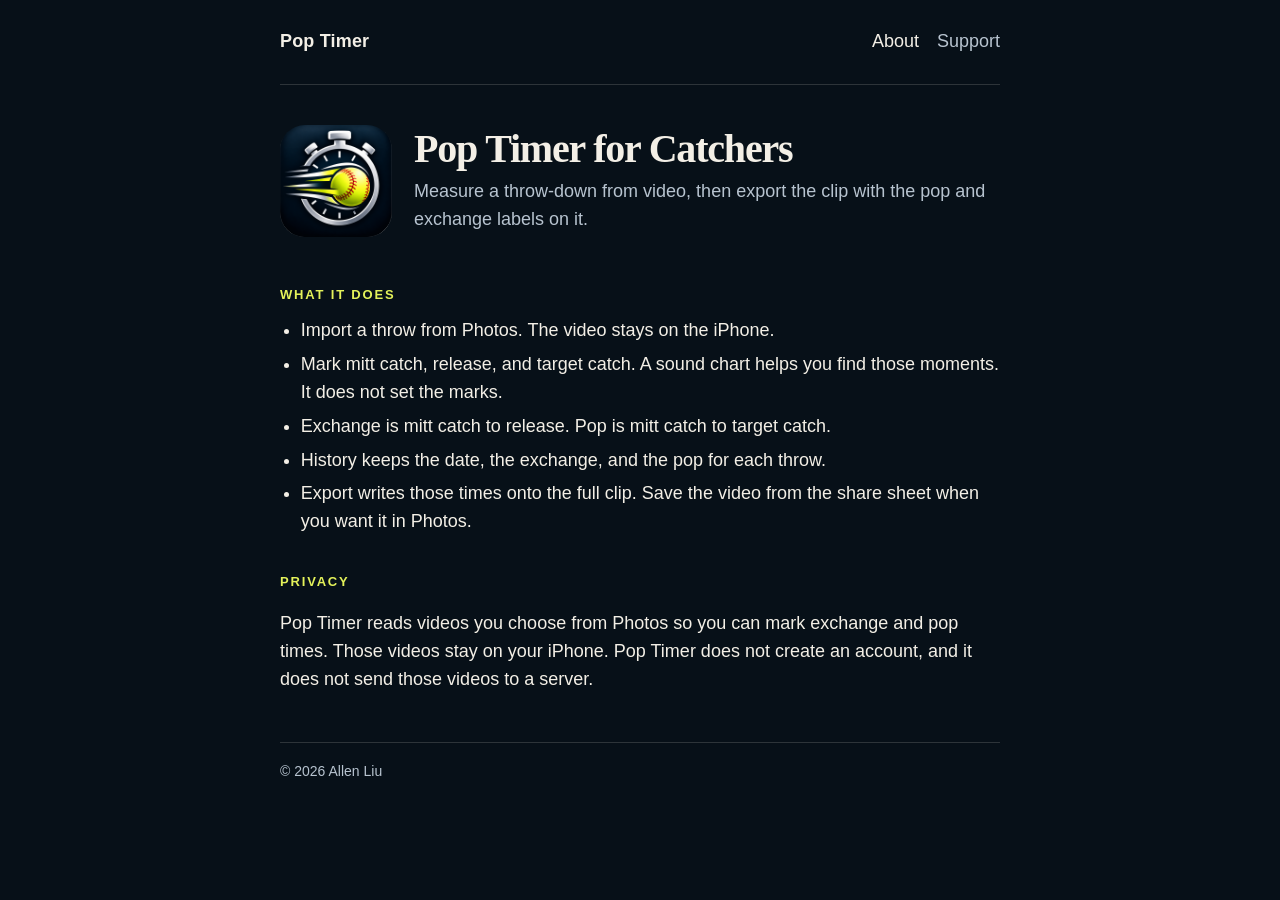
<file: index.html>
<!DOCTYPE html>
<html lang="en">
<head>
  <meta charset="utf-8">
  <meta name="viewport" content="width=device-width, initial-scale=1">
  <title>Pop Timer for Catchers</title>
  <meta name="description" content="Pop Timer measures a catcher’s throw-down from a video in Photos and exports the clip with pop and exchange labels.">
  <link rel="stylesheet" href="styles.css">
</head>
<body>
  <div class="wrap">
    <header>
      <a class="brand" href="index.html">Pop Timer</a>
      <nav>
        <a href="index.html" aria-current="page">About</a>
        <a href="support.html">Support</a>
      </nav>
    </header>

    <div class="hero">
      <div class="logo-frame">
        <img src="logo.png" alt="">
      </div>
      <div>
        <h1>Pop Timer for Catchers</h1>
        <p class="lede">Measure a throw-down from video, then export the clip with the pop and exchange labels on it.</p>
      </div>
    </div>

    <section>
      <h2>What it does</h2>
      <ul>
        <li>Import a throw from Photos. The video stays on the iPhone.</li>
        <li>Mark mitt catch, release, and target catch. A sound chart helps you find those moments. It does not set the marks.</li>
        <li>Exchange is mitt catch to release. Pop is mitt catch to target catch.</li>
        <li>History keeps the date, the exchange, and the pop for each throw.</li>
        <li>Export writes those times onto the full clip. Save the video from the share sheet when you want it in Photos.</li>
      </ul>
    </section>

    <section id="privacy">
      <h2>Privacy</h2>
      <p>Pop Timer reads videos you choose from Photos so you can mark exchange and pop times. Those videos stay on your iPhone. Pop Timer does not create an account, and it does not send those videos to a server.</p>
    </section>

    <footer>© 2026 Allen Liu</footer>
  </div>
</body>
</html>
</file>
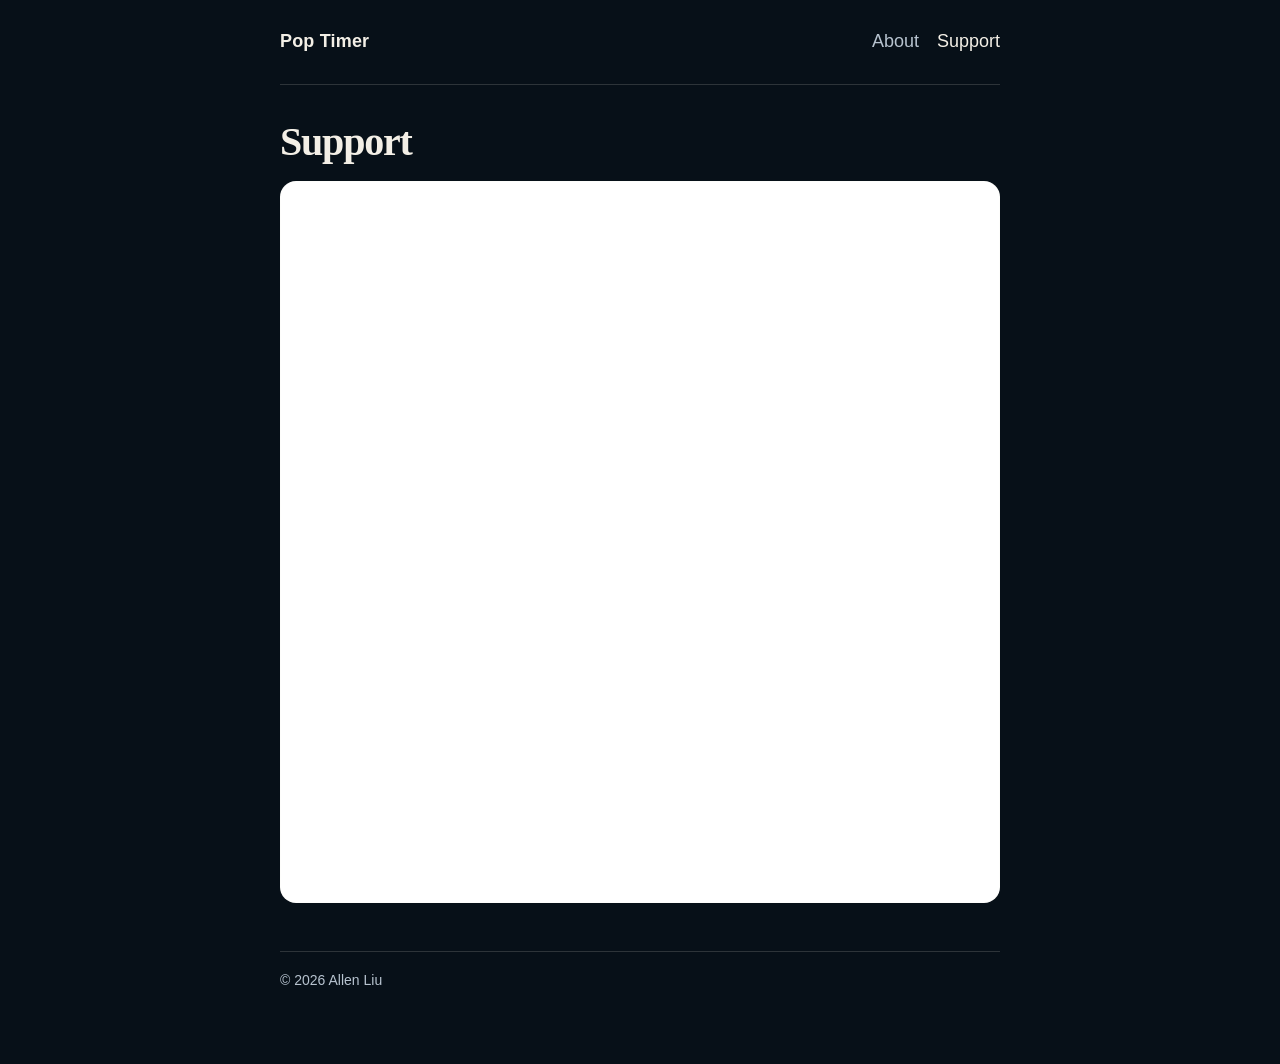
<file: support.html>
<!DOCTYPE html>
<html lang="en">
<head>
  <meta charset="utf-8">
  <meta name="viewport" content="width=device-width, initial-scale=1">
  <title>Support · Pop Timer</title>
  <meta name="description" content="Contact support for Pop Timer for Catchers.">
  <link rel="stylesheet" href="styles.css">
</head>
<body>
  <div class="wrap">
    <header>
      <a class="brand" href="index.html">Pop Timer</a>
      <nav>
        <a href="index.html">About</a>
        <a href="support.html" aria-current="page">Support</a>
      </nav>
    </header>

    <section>
      <h1>Support</h1>
      <div class="form-frame" id="form-slot" hidden></div>
      <script>
        const formUrl = "https://docs.google.com/forms/d/e/1FAIpQLSeDpwumaeASeH5bWd8rNtfOCeTnCAIWXzF9b1H2KM1t5Tk56g/viewform?embedded=true";
        if (formUrl) {
          const slot = document.getElementById("form-slot");
          const frame = document.createElement("iframe");
          frame.title = "Pop Timer support form";
          frame.src = formUrl;
          slot.hidden = false;
          slot.appendChild(frame);
        }
      </script>
    </section>

    <footer>© 2026 Allen Liu</footer>
  </div>
</body>
</html>
</file>
<file: styles.css>
:root {
  --ink: #f3efe6;
  --muted: #b7c3cf;
  --line: rgba(243, 239, 230, 0.16);
  --field: #071018;
  --yellow: #e4f25a;
}

* { box-sizing: border-box; }

html { scroll-behavior: smooth; }

body {
  margin: 0;
  min-height: 100vh;
  background: var(--field);
  color: var(--ink);
  font-family: "Avenir Next", "Segoe UI", sans-serif;
  font-size: 18px;
  line-height: 1.55;
}

a { color: var(--yellow); }

.wrap {
  width: min(720px, calc(100% - 40px));
  margin: 0 auto;
  padding: 28px 0 72px;
}

header {
  display: flex;
  justify-content: space-between;
  align-items: center;
  gap: 16px;
  padding-bottom: 28px;
  border-bottom: 1px solid var(--line);
}

.brand {
  color: var(--ink);
  text-decoration: none;
  font-weight: 650;
  letter-spacing: 0.01em;
}

nav { display: flex; gap: 18px; }

nav a {
  color: var(--muted);
  text-decoration: none;
}

nav a[aria-current="page"] { color: var(--ink); }

.hero {
  display: grid;
  grid-template-columns: 112px 1fr;
  gap: 22px;
  align-items: center;
  padding: 40px 0 12px;
}

.logo-frame {
  width: 112px;
  height: 112px;
  border-radius: 25px;
  overflow: hidden;
}

.logo-frame img {
  width: 100%;
  height: 100%;
  object-fit: cover;
  transform: scale(1.08);
}

h1 {
  margin: 0 0 8px;
  font-family: Palatino, "Iowan Old Style", Georgia, serif;
  font-size: 40px;
  font-weight: 600;
  letter-spacing: -0.03em;
  line-height: 1.05;
}

.lede {
  margin: 0;
  color: var(--muted);
}

section { padding-top: 36px; }

h2 {
  margin: 0 0 12px;
  font-size: 13px;
  font-weight: 700;
  letter-spacing: 0.14em;
  text-transform: uppercase;
  color: var(--yellow);
}

ul { margin: 0; padding-left: 1.15em; }

li + li { margin-top: 6px; }

.form-frame {
  margin-top: 18px;
  min-height: 640px;
  border: 1px solid var(--line);
  border-radius: 16px;
  overflow: hidden;
  background: #fff;
}

.form-frame iframe {
  display: block;
  width: 100%;
  height: 720px;
  border: 0;
}

footer {
  margin-top: 48px;
  padding-top: 18px;
  border-top: 1px solid var(--line);
  color: var(--muted);
  font-size: 14px;
}

@media (max-width: 640px) {
  .hero { grid-template-columns: 1fr; }
  h1 { font-size: 34px; }
}
</file>
